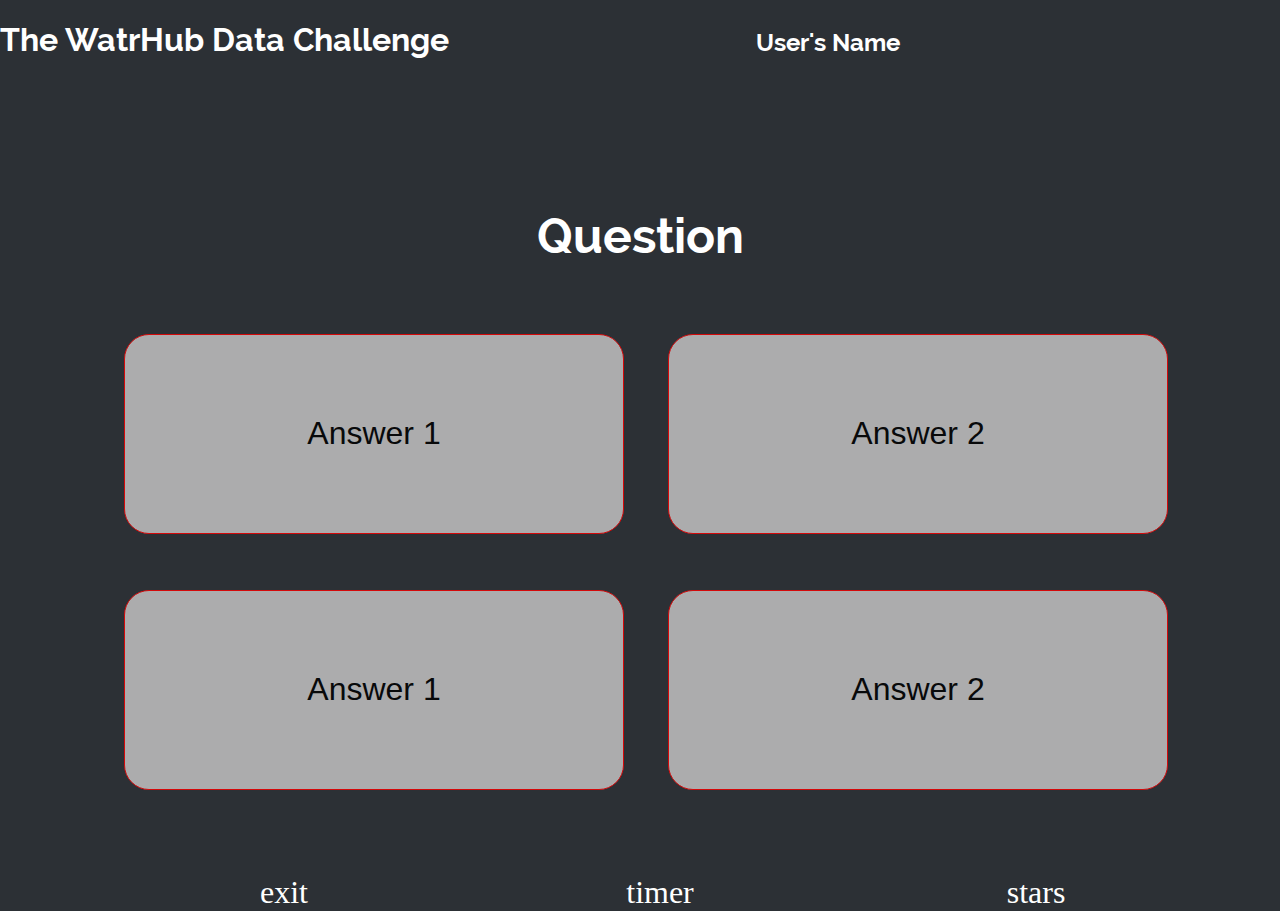
<file: public/game.html>
<!DOCTYPE> 

<html> 
	<head> 
		<title> WatrHub Data Challenge </title> 
		<link rel="stylesheet" href="css/pls.css">
		<script src='https://cdn.firebase.com/js/client/2.2.1/firebase.js'></script> <!-- FIREBASE --> 
		<script src="http://ajax.googleapis.com/ajax/libs/jquery/2.1.0/jquery.min.js"></script> 
	</head> 

	<body id="game"> 

		<!-- HEADER -->
		<div id="gameheader">
		
			<h1> The WatrHub Data Challenge </h1> 
			<h2 id="usersname"> User's Name <h2>
		</div> <!-- game header --> 

		<!-- END OF HEADER --> 



		<!-- QUESTION AND OPTIONS --> 
			<h1 id="question"> Question </h1> 	

			<div id="answers">
				<ul> 
				     <button class="questionblock"> <li id="answer1"> Answer 1 </li> </button>
					 <button class="questionblock"> <li id="answer2"> Answer 2 </li> </button>
				</ul>

				<ul> 
					 <button  class="questionblock"> <li id="answer3"> Answer 1 </li> </button> 
					 <button class="questionblock"> <li id="answer4" > Answer 2 </li> </button> 
				</ul>  
			</div>  <!-- #answers -->

		<!-- END OF QUESTIONS AND OPTIONS --> 

		<!-- MORE OPTIONS --> 
		<!--<p> exit </p> 
		<p> timer </p>
		<p> stars </p>  -->


		<ul id="footoptions"> 
			<li> exit </li> 
			<li> timer </li> 
			<li> stars </li> 
		</ul>

		<!-- END OF MORE OPTIONS --> 

		<script type="text/javascript" src="javascript/newscript.js"></script>
	</body> 
</html>
</file>
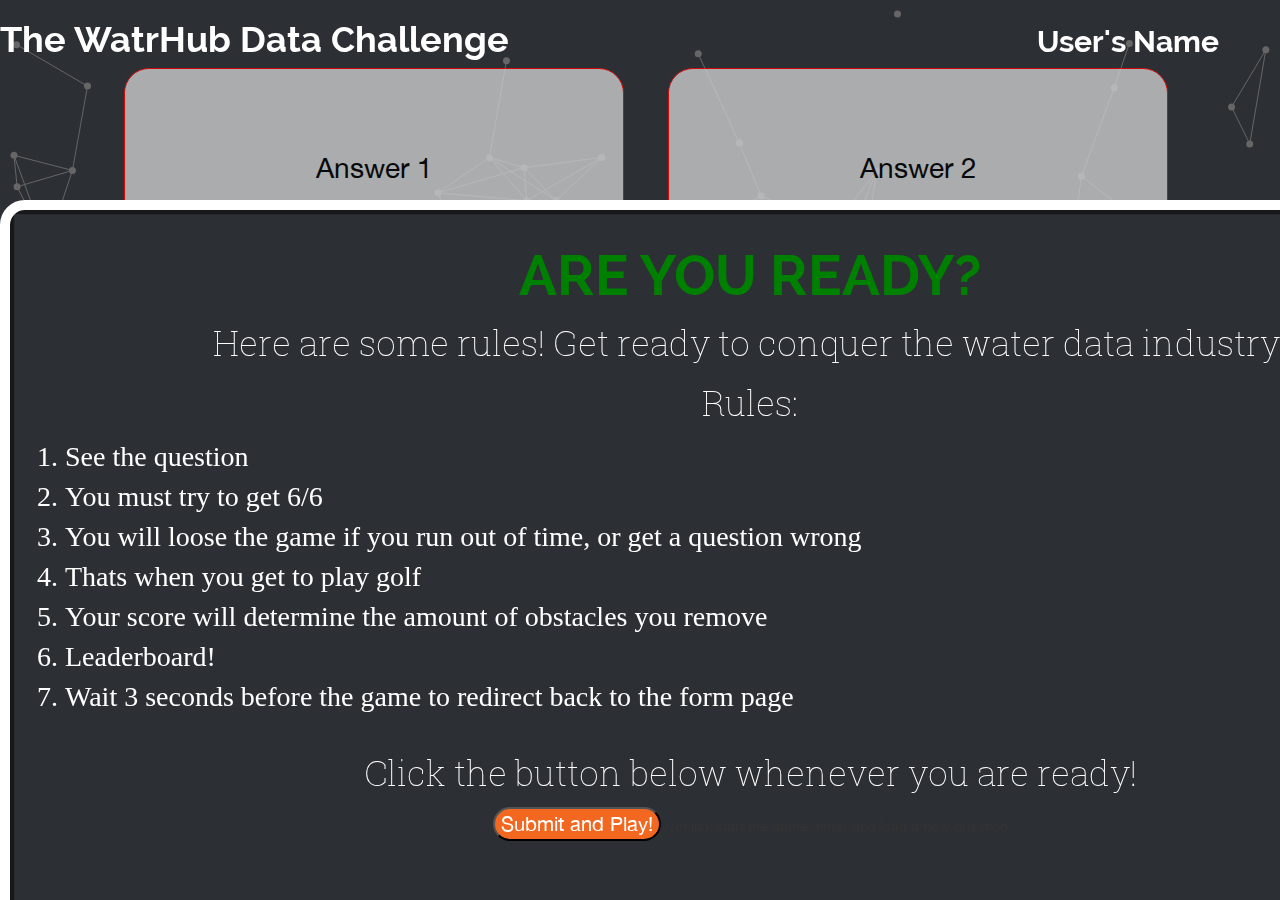
<file: public/game2.html>
<html> 
	<head> 
		<title> WaterHub Data Challenge</title>
		<link rel="stylesheet" type="text/css" href="css/pls.css">
		<link rel="stylesheet" type="text/css" href="css/animate.css">
		<link rel="stylesheet" type="text/css" href="bootstrap-theme.css">
		<link href="bootstrap.min.css" rel="stylesheet" media="screen">
		<link href="bootstrap-theme.min.css" rel="stylesheet" media="screen"> 
        <meta name="viewport" content="width=device-width, initial-scale=1">
		<script src="http://ajax.googleapis.com/ajax/libs/jquery/2.1.0/jquery.min.js"></script> 
		<!-- INSERT DOWNLOADED JQUERY FILES --> 
		<script src="jquery.js"> </script>
		<script src="jquery-ui.js"> </script>
		<script src="jquery.particleground.min.js"></script>
		<script src="bootstrap.js"> </script> 
		
       
	</head> 


	<body> 
		<div id="particles"> 
			<div id="content"> 

<!-- DIFFERENT SCREENS --> 


<div class="screenStyles" id="pauseScreen"></div> 


<!--beginning of all content --> 

<!-- HEADER -->
		<div id="gameheader">
		
			<h1 style="width: 75%;"> The WatrHub Data Challenge </h1> 
			<h2 id="usersname"> User's Name </h2>
		</div> <!-- game header --> 

		<!-- END OF HEADER --> 



		<!-- QUESTION AND OPTIONS --> 
		<div id="qanda"> 
			<h1 id="question">  </h1> 	

			<div id="answers">
				<ul style="width: 1200px; margin-left: auto; margin-right: auto"> 
				     <button class="questionblock"> <li id="answer1"> Answer 1 </li> </button>
					 <button class="questionblock"> <li id="answer2"> Answer 2 </li> </button>
				</ul>

				<ul style="width: 1200px; margin-left: auto; margin-right: auto"> 
					 <button  class="questionblock"> <li id="answer3"> Answer 1 </li> </button> 
					 <button class="questionblock"> <li id="answer4" > Answer 2 </li> </button> 
				</ul>  
			</div>  <!-- #answers -->
		</div> <!-- qanda --> 

		<!-- END OF QUESTIONS AND OPTIONS -->




<!-- MODAL BOXES THAT WE NEED: Correct (move onto next question), congrats (6/6, input gold score), incorrect (input golf score), Ran out of time (input golf score), Pause (block question), manual exit (are you sure you want to exit the game? Input golf score) --> 

<!-- CORRECT: MOVE TO NEXT QUESTION -->

<div class="modalStyle"> 
	<div id="correctModal"> 
		<h1> CORRECT! </h1>
		<p style="colour: white"> You got the correct answer! Good job! </p>
		<h2 class="correctLetter" style="color: white">  <h2>
		<p class="additionalInfo">  </p>

		<p> Your Score: <p id="userScore">  </p>  </p> 
		

		
			<ul id="stars" style="margin-left: -100px;"> 
				
				</ul>
		
				<br> 
			<a href='#' onclick='openCorrectModal(); determineScore(); '>
			<img src="nextIconWhite.png" onmouseover="this.src='nextIconOrange.png'" onmouseout="this.src='nextIconWhite.png'" style="height: 35px; width: 35px; margin-top: 25px ">
		</a>
		<p> Click above to submit your score! </p> 
	</div> 
</div> 
<!-- RULES MODAL --> 
<!-- Sunit --> 


<div class="modalStyle"> 
	<div id="rulesModal"> 
		<h1> ARE YOU READY? </h1>
		<p> Here are some rules! Get ready to conquer the water data industry! </p>
		<p> Rules: </p> 
		<ol> 
			<li> See the question </li>
			<li> You must try to get 6/6 </li>
			<li> You will loose the game if you run out of time, or get a question wrong </li>
			<li> Thats when you get to play golf </li>
			<li> Your score will determine the amount of obstacles you remove</li>
			<li> Leaderboard! </li> 
			<li> Wait 3 seconds before the game to redirect back to the form page </li>
		</ol>
				<br> 
			<p> Click the button below whenever you are ready! </p> 
			<input type="submit" value="Submit and Play!" id="submitbtn" onclick=" openRulesModal();loadQuestion(getUniqueRandom(test)); startTimer(20, $('#time')); ">
			//onlick start the game, timer and load a new question 
	</div> 
</div> 

<!-- END OF RULES MODAL --> 
<!-- CONGRATS! WINNER! --> 

<div class="modalStyle"> 
	<div id="congratsModal"> 
		<h1> CONGRATS! </h1>
		<p> You won the game! You are a data champion! </p>
		<h2 class="correctLetter" style="color: white">  <h2>
		<p class="additionalInfo">  </p>
		<p> Your Score: <p id="userScoreCongrats">  </p>  </p> 
		<ul id="stars"> 
					<li  style="width:25px"> <img src="star.png" class="small"></li>
					<li  style="width:25px"> <img src="star.png" class="small"></li>
					<li  style="width:25px"> <img src="star.png" class="small"></li>
					<li  style="width:25px"> <img src="star.png" class="small"></li>
					<li  style="width:25px"> <img src="star.png" class="small"></li>
					<li  style="width:25px"> <img src="star.png" class="small"></li> 
				</ul>
				<br> 

		<p id="inputText"> Input your golf score here:  </p> 
		<br>
			<input type="text" class="form-control small gScore"   style="width: 100px; margin-right: auto; margin-left: auto;" name="gScore">
		<br> 

		<a href='#' onclick='openIncorrectModal(); gameDone();'>
			<img src="nextIconWhite.png" onmouseover="this.src='nextIconOrange.png'" onmouseout="this.src='nextIconWhite.png'" style="height: 35px; width: 35px; ">
		</a>
		<br>
		<p> Click above to submit your score! </p> 
			
	</div> 
</div> 

<!-- INCORRECT ANSWER --> 

<div class="modalStyle"> 
	<div id="incorrectModal"> 
		<h1> GAME OVER </h1>
		<p> Oh no! You got the wrong answer. Here is the correct answer: </p>
		<h2 class="correctLetter" style="color: white">  <h2>
		<p class="additionalInfo">  </p>
		<p> Your Score: <p id="userScoreIncorrect">  </p>  </p> 

		<p id="inputText"> Input your golf score here:  </p> 
		<br> 
		<input type="text" class="form-control small gScore"   style="width: 100px; margin-right: auto; margin-left: auto;" name="gScore">
		<br> 

		<a href='#' onclick='openIncorrectModal(); gameDone();'>
			<img src="nextIconWhite.png" onmouseover="this.src='nextIconOrange.png'" onmouseout="this.src='nextIconWhite.png'" style="height: 35px; width: 35px; ">
		</a>
		<br>
		<p> Click above to submit your score! </p> 

	</div> 
</div> 

<!-- RAN OUT OF TIME --> 

<div class="modalStyle"> 
	<div id="timeModal"> 
		<h1> GAME OVER </h1>
		<p> You ran out of time! </p>
		<h2 class="correctLetter" style="color: white"> A <h2>
		<p class="additionalInfo">  </p>
		<p> Your Score: <p id="userScoreTime">  </p>  </p> 

		<p id="inputText"> Input your golf score here: </p> 
		<br>
	<input type="text" class="form-control small gScore"   style="width: 100px; margin-right: auto; margin-left: auto;" name="gScore">
		<br> 

		<a href='#' onclick='openIncorrectModal(); gameDone();'>
			<img src="nextIconWhite.png" onmouseover="this.src='nextIconOrange.png'" onmouseout="this.src='nextIconWhite.png'" style="height: 35px; width: 35px; ">
		</a>
		<br>
		<p> Click above to submit your score! </p> 
	
	</div> 
</div> 

<!-- PAUSE --> 

<div class="modalStylePause"> 
	<div id="pauseModal"> 
		<h1> PAUSE </h1>
		Click here to [<a href='#' onclick='openPauseModal(); ridPauseScreen();'> go back to the game </a>]
	</div> 
</div> 

<!-- MANUAL EXIT --> 

<div class="modalStyle"> 
	<div id="exitModal"> 
		<h1> Are You Sure? </h1>
		
		Click here to [<a href='#' onclick='openExitModal(); ridExitScreen(); gameDone();'> Yes I want to leave! </a>]
	
	</div> 
</div> 










		<!-- MORE OPTIONS -->


		<ul id="footoptions"> 
			<li> <button onclick="openExitModal()" id="exitButton"> EXIT </button> </li> 
			<li id="time">  </li> 
			
			<li>
				<div id="starsTog">
					<ul id="stars"> 
						<!-- STARS -->
					</ul>
				</div> 
			 </li> 
		</ul>

		<!-- END OF MORE OPTIONS --> 
<!-- end of all content --> 


			</div> 
		</div> 






<!-- PARTICLES --> 
		<script> 
			$(document).ready(function() {
$('#particles').particleground({
  minSpeedX: 0.1,
  maxSpeedX: 0.7,
  minSpeedY: 0.1,
  maxSpeedY: 0.7,
  directionX: 'center', // 'center', 'left' or 'right'. 'center' = dots bounce off edges
  directionY: 'center', // 'center', 'up' or 'down'. 'center' = dots bounce off edges
  density: 10000, // How many particles will be generated: one particle every n pixels
  dotColor: '#666666',
  lineColor: '#666666',
  particleRadius: 7, // Dot size
  lineWidth: 1,
  curvedLines: false,
  proximity: 100, // How close two dots need to be before they join
  parallax: false,
  parallaxMultiplier: 5, // The lower the number, the more extreme the parallax effect
  onInit: function() {},
  onDestroy: function() {}
});
});

</script> 
<script type="text/javascript" src="javascript/newscript.js"></script>


<!-- END OF PARTICLES --> 

	

	</body> 

</html>
</file>
<file: public/css/pls.css>
/* FONTS */

@font-face {
	font-family: Raleway;
	src: url(fonts/Raleway-Bold.ttf);
}

@font-face {
	font-family: RalewayMedium;
	src: url(fonts/Raleway-Medium.ttf);
}

@font-face {
	font-family: RalewayRegular;
	src: url(fonts/Raleway-Regular.ttf);
}

@font-face {
	font-family: Helvetica;
	src: url(fonts/Helvetica.ttf);
}

@font-face {
	font-family: HelveticaBold;
	src: url(fonts/HelveticaNeueBold.ttf);
}

@font-face {
	font-family: HelveticaCBold;
	src: url(fonts/HelveticaNeueCondensedBold.ttf);
}

@font-face {
	font-family: HelveticaLight;
	src: url(fonts/HelveticaNeuLight.ttf);
}

@font-face {
	font-family: HelveticaUltraLight;
	src: url(fonts/HelveticaNeuUltraLight.ttf);
}

@font-face {
	font-family: RobotoBold;
	src: url(fonts/RobotoSlab-Bold.ttf);
}

@font-face {
	font-family: RobotoLight;
	src: url(fonts/RobotoSlab-Light.ttf);
}

@font-face {
	font-family: RobotoRegular;
	src: url(fonts/RobotoSlab-Regular.ttf);
}

@font-face {
	font-family: RobotoThin;
	src: url(fonts/RobotoSlab-Thin.ttf);
}
/* END OF FONTS */ 


/* Do not touch me, this took forever */
#particles { 
position: fixed;
top: 0;
left: 0;
height: 100%;
width: 100%;
z-index: 0;
background-color: #2C3035;
background-image: url(foot.png);
background-repeat: repeat-x; 
background-position: bottom; 
}


#content {
position: absolute;
top: 0;
left: 0;
width: 100%;
/* dont touch the height, it will adapt to the content */
z-index: 1;
}

#headcont {
	/*margin-left: auto; 
	margin-right: auto; 
	text-align: center; 
	font-family: 'slimJoe';
	color: #fff;
	margin-top: 200px; 
	vertical-align: middle; */
}


/* Form */
.left { 
	float: left; 
}

.right { 
	float: right; 
}

.inline { 
	display: inline-block;
}

/* Intro Information */


#intro { 
	text-align: center; 
	color: white; 
	margin-top: 2%;  
	margin-bottom: 2%;
}

#intro h1 { 
	font-size: 4em;
	font-family: Roboto;  
}

#intro p { 
	font-size: 0.5em; 
	font-family: Roboto;
	color: #F26821; 
}

body { 
	margin: 0;
}

/* Form Styling */ 

.small { 
	width: 200px;
}

#formstuff { 
	width: 600px;
	margin-left: auto; 
	margin-right: auto; 
	color: white;
	font-size: 1.7em; 

}

#formstuff label { 
	font-family: Raleway; 
}

.form-group label { 
	display: inline-block;
	width:300px; 
	text-align: left; 
}

.left { 
	float: right; 
}

.right { 
	float: left; 
}

#submit { 
	width: 150px; 
	margin-right: auto; 
	margin-left: auto; 
	margin-top: 2%;
}

#submitbtn { 
	color: white;
	border-radius: 25px; 
	background-color: #F26821;
	font-size: 20px;
}


#exitButton { 
	color: white;
	border-radius: 10px;
	background-color: #F26821;
	font-size: 30px; 
}

#leaderBtn { 
	text-decoration: none; 
	color: white;	
	font-family: Raleway; 
	font-size: 1em; 
}


/* GAME */ 


#game { 
	background-color: #2C3035;
}
.questionblock {
	background-color: red; 
	display: inline-block; 
	width: 500px; 
	height: 200px;
	margin-right: auto; 
	margin-left: -300px; 
	background-color: #ccc;
	opacity: 0.8; 
	margin: 20px; 
	border: 1px solid #ff0000; 
	border-radius: 25px;
	text-decoration: none; 
	list-style: none; 
}

.questionblock {
	text-align: center; 
	vertical-align: center; 
	color: black;
	font-size: 2em;
}

.questionblock:hover { 
	background-color: white;
	border: 2px solid #fff;
}
 /* INSERT HOVER PSEUDOCLASS */

#gameheader { 
	color: white;
	font-family: Raleway; 
	margin-bottom: 10%;
}

#gameheader h1 { 
	width: 50%;
	display: inline-block;
}

#gameheader h2 {
	width: 20%;
	display: inline-block;
	text-align: right; 
}

#qanda { 
	margin-top: -150px; 
}

#question{ 
	text-align: center; 
	color: white; 
	font-family: Raleway; 
	font-size: 3em; 
}

#answers { 
	margin-left: auto; 
	margin-right: auto; 
	width: 650px;
	margin-top: 50px; 

}

#answers {
	/*background-color: red; */ 
	width: 90%;
}

#answers li {
	display: inline-block;
	width: 
}

/* MODAL TEST */


.screenStyles { 
	background-image:url(trans.png);
	position: absolute;
	left: 0; 
	top: 0; 
}


.modalStyle { 
	 visibility: hidden;
     position: absolute;
     left: 0px;
     top: 100px;
     width:100%;
     height:100%;
     text-align:center;
     z-index: 1000;
}

.modalStylePause { 
	 visibility: hidden;
     position: absolute;
     left: 0px;
     top: 0px;
     width:100%;
     height:100%;
     text-align:center;
     z-index: 1000;
}

#correctModal { 
	 width:800px;
     margin: 100px auto;
     background-color: #2C3035;
     border:1px solid #000;
     padding:15px;
     text-align:center; 
     border-radius: 25px; 
     border-color: white; 
	 border-style: solid;
	 border-width: 10px;
	 background-image:url(trans.png);
}

#correctModal h1 { 
	color: green;
	font-size: 4em; 
	text-align: center; 
	font-family: Raleway; 
}

#correctModal p { 
	color: white;
	font-size: 1em; 
	font-family: RobotoThin; 
}

#correctModal ul { 
	list-style: none; 
}

#correctModal li {
	display: inline; 
}

#correctModal .normal { 
	text-decoration: none; 
	color: white; 
}


#congratsModal { 
	 width:800px;
     margin: 100px auto;
     background-color: #2C3035;
     border:1px solid #000;
     padding:15px;
     text-align:center; 
     border-radius: 25px; 
     border-color: white; 
	 border-style: solid;
	 border-width: 10px;
	 background-image:url(trans.png);
}

#congratsModal h1 { 
	color: green;
	font-size: 4em; 
	text-align: center; 
	font-family: Raleway; 
}

#congratsModal p { 
	color: white;
	font-size: 1em; 
	font-family: RobotoThin; 
}


#congratsModal ul { 
	list-style: none; 
}

#congratsModal li {
	display: inline; 
}

#congratsModal .normal { 
	text-decoration: none; 
	color: white; 
}



/* RULES MODAL SUNIT */ 

#rulesModal { 
	 width:1500px;
	 height: 800px; 
	 top: 500px;
	 left:500px;
     margin: 100px auto;
     background-color: #2C3035;
     border:1px solid #000;
     padding:15px;
     text-align:center; 
     border-radius: 25px; 
     border-color: white; 
	 border-style: solid;
	 border-width: 10px;
	 background-image:url(trans.png);
}

#rulesModal h1 { 
	color: green;
	font-size: 4em; 
	text-align: center; 
	font-family: Raleway; 
}

#rulesModal p { 
	color: white;
	font-size: 2.5em; 
	font-family: RobotoThin; 
}


#rulesModal ol {
	color: white;
	font-size: 2em;
	font-family: Roboto;
	text-align: left; 
}

#rulesModal li {
	
}

#rulesModal .normal { 
	text-decoration: none; 
	color: white; 
}

/* END OF RULES MODAL */ 

#incorrectModal { 
	 width:800px;
     margin: 100px auto;
     background-color: #2C3035;
     border:1px solid #000;
     padding:15px;
     text-align:center; 
     border-radius: 25px; 
     border-color: white; 
	 border-style: solid;
	 border-width: 10px;
	 background-image:url(trans.png);
}

#incorrectModal h1 { 
	color: red;
	font-size: 4em; 
	text-align: center; 
	font-family: Raleway; 
}

#incorrectModal p { 
	color: white;
	font-size: 1em; 
	font-family: RobotoThin; 
}

#timeModal { 
	 width:800px;
     margin: 100px auto;
     background-color: #2C3035;
     border:1px solid #000;
     padding:15px;
     text-align:center; 
     border-radius: 25px; 
     border-color: white; 
	 border-style: solid;
	 border-width: 10px;
	 background-image:url(trans.png);
}

#timeModal h1 { 
	color: red;
	font-size: 4em; 
	text-align: center; 
	font-family: Raleway; 
}

#timeModal p { 
	color: white;
	font-size: 1em; 
	font-family: RobotoThin; 
}

#pauseModal { 
	 width:800px;
     margin: 100px auto;
     background-color: #2C3035;
     border:1px solid #000;
     padding:15px;
     text-align:center; 
     border-radius: 25px; 
     border-color: white; 
	 border-style: solid;
	 border-width: 10px;
	 background-image:url(trans.png);
}

#pauseModal h1 { 
	color: white;
	font-size: 4em; 
	text-align: center; 
	font-family: Raleway; 
}

#pauseModal p { 
	color: white;
	font-size: 1em; 
	font-family: RobotoThin; 
}



#exitModal { 
	 width:800px;
     margin: 100px auto;
     background-color: #2C3035;
     border:1px solid #000;
     padding:15px;
     text-align:center; 
     border-radius: 25px; 
     border-color: white; 
	 border-style: solid;
	 border-width: 10px;
	 background-image:url(trans.png);
}

#exitModal h1 { 
	color: green;
	font-size: 4em; 
	text-align: center; 
	font-family: Raleway; 
}

#exitModal p { 
	color: white;
	font-size: 1em; 
	font-family: RobotoThin; 
}

/* MODALS*/ 

	.modalStyles {
		border-radius: 200px; 
		border: 1px solid white; 
		width: 600px; 
		height: 600px; 
	}


	#overlay {
     visibility: hidden;
     position: absolute;
     left: 0px;
     top: 0px;
     width:100%;
     height:100%;
     text-align:center;
     z-index: 1000;
	background-image:url(trans.png);

}

#correctTest { 
	 width:450px;
     margin: 100px auto;
     background-color: #2C3035;
     border:1px solid #000;
     padding:15px;
     text-align:center; 
     border-radius: 25px; 
}

#correctTest h1 { 
	color: green;
	font-size: 5em; 
	text-align: center; 
}

#correctTest p { 
	color: white;
	font-size: 2em; 
}

#overlayIncorrect {
     visibility: hidden;
     position: absolute;
     left: 0px;
     top: 0px;
     width:100%;
     height:100%;
     text-align:center;
     z-index: 1000;
	background-image:url(trans.png);

}

#IncorrectTest { 
	width:450px;
     margin: 100px auto;
     background-color: #2C3035;
     border:1px solid #000;
     padding:15px;
     text-align:center;
}

#IncorrectTest h1 { 
	color: red; 
	font-size: 5em; 
	text-align: center; 
}

#IncorrectTest p {
	color: white;
	font-size: 2em; 
	text-align: center; 
}


#overlayDone { 
	 visibility: hidden;
     position: absolute;
     left: 0px;
     top: 0px;
     width:100%;
     height:100%;
     text-align:center;
     z-index: 1000;
	 background-image:url(trans.png);

}
/* GAME DONE MODAL BOXES */

#gameDoneModal { 
	top: 45px; 
}



/* FOOTER */ 

#footoptions li{ 
	display: inline-block;
	width: 30%;
	color: white;
	font-size: 2em; 
}

#footoptions { 
	text-align: center; 
	margin-top: 5%;
	margin-bottom: 0%; 
}

/* Stars */
.small { 
	width: 25px;
	height: 25px; 
}

#stars { 
	display: inline;
}

.danger { 
	color: red; 
}





/* LEADERBOARD */


table { 
	color: black;
	width: 75%;
	margin-top: 5%;
	margin-left: auto; 
	margin-right: auto; 
	text-align: center;
}

#board td { 
	border-color: white; 
}

.staticRow { 
	font-size: 3em;
}

.dynRow {
	background-color: red; 
	border: 1px black;
}
.dynRow td { 
	border-color: white; 
	font-size: 1em; 
	color: black; 
	text-align: left; 
	font-family: robotoBold; 
}

.dynRow td:not(:first-child) { 
	color: red;
	text-align: center; 
}

.dynRow td:first-child { 
	background-image:url(watrhubReal.png);
}

.dynRow td:nth-child(2) {
	/*background-color: #F26821; */
  background: linear-gradient(180deg, #F26821, #c3531a); /* Standard syntax */
	color: white; 
}

.dynRow td:nth-child(3) { 
	
	background: linear-gradient(180deg, #01B3E0, #0090b4); /* Standard syntax */
	color: white;
}

.dynRow td:nth-child(1){ 
	background-color: white;
}

.dynRow td:nth-child(4){ 
	background-color: white;
}


#leaderheader h1 { 
	color: white;
	text-align: center; 
	font-family: Roboto; 
	/*background-color: red; */
}

#leaderheader p { 
	color: white;
	text-align: center; 
	font-family: Roboto; 
}




table{
	border-spacing: 0;
	opacity: 0.8; 
}




/* make sure font is roboto */

/* TEST */

#testing {
    border-collapse: separate;
    border-spacing: 0;
    margin-top: 10px; 
    color: black; 
    background-color: white; 
    font-family: Raleway; 
    font-size: 2em;
}


#testing td {
    border-bottom: 1px solid black;
   /* border-radius: 10px;*/
   /* -moz-border-radius: 5px;*/
    padding: 5px;
    /*background-color: white; */
}





#title { 
	color: #F26821; 
	font-size: 2em; 
	font-family: Roboto; 
	 box-shadow: 10px 10px 5px #888888;
}

#title td {
	background-color: white;
}
</file>
